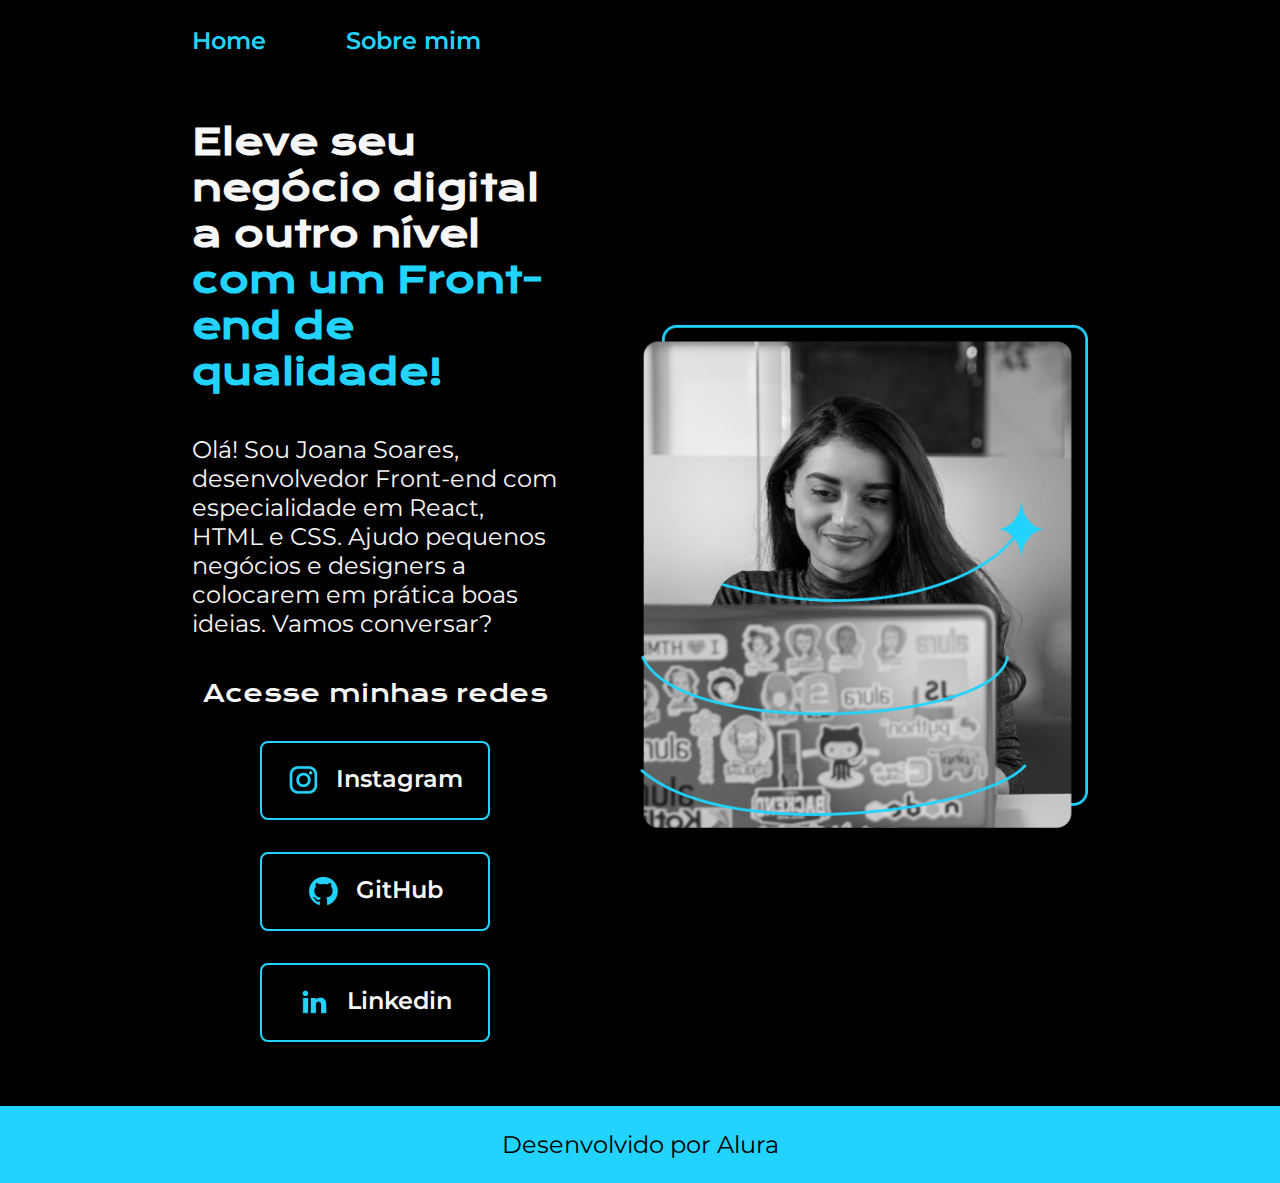
<file: index.html>
<!DOCTYPE html>
<html lang="pt-br">
<head>
    <meta charset="UTF-8">
    <meta name="viewport" content="width=device-width, initial-scale=1.0">
    <title>Portifolio</title>
    <link rel="stylesheet" href="./styles/style.css">
</head>
<body>
    <header class="cabecalho">
        <nav class="cabecalho__menu">
            <a class="cabecalho__menu__links" href="index.html">Home</a>
            <a class="cabecalho__menu__links" href="about.html">Sobre mim</a>
        </nav>
    </header>
    <main class="apresentacao">
        <section class="apresentacao__conteudo">
            <h1 class="apresentacao__conteudo__titulo">
                Eleve seu negócio digital a outro nível
                <strong class="titulo-destaque">com um Front-end de qualidade!</strong>
            </h1>
            <p class="apresentacao__conteudo__texto">Olá! Sou Joana Soares, desenvolvedor Front-end com especialidade em React, HTML e CSS. 
                Ajudo pequenos negócios e designers a colocarem em prática boas ideias. Vamos conversar?</p>
            <div class="apresentacao__links">
                <h2 class="apresentacao__links__subtitulo">Acesse minhas redes</h2>
                <a class="apresentacao__links__link" href="https://www.instagram.com/eltonblino/"><img src="./assets/instagram.png">Instagram</a>
                <a class="apresentacao__links__link" href="https://github.com/EltonLino"><img src="./assets/github.png">GitHub</a>
                <a class="apresentacao__links__link" href="https://www.linkedin.com/in/eltonlinodev/"><img src="./assets/linkedin.png">Linkedin</a>
            </div>
        </section>
        <img class="apresentacao__imagem" src="./assets/imagem.png" alt="Imagem de Joana Soares programando">
    </main>
    <footer>
        <p class="rodape">Desenvolvido por Alura</p>
    </footer>
</body>
</html>
</file>
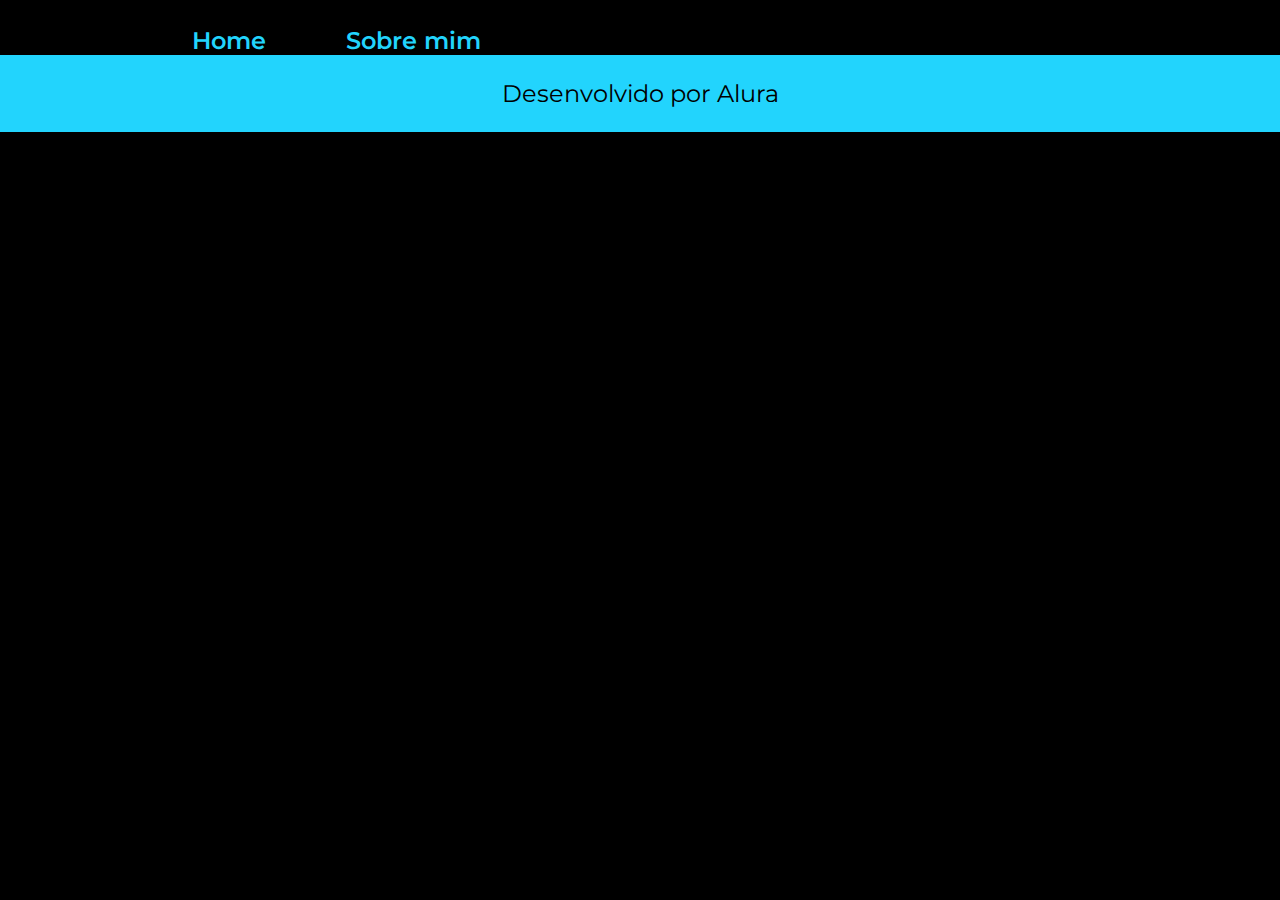
<file: about.html>
<!DOCTYPE html>
<html lang="pt-br">
<head>
    <meta charset="UTF-8">
    <meta name="viewport" content="width=device-width, initial-scale=1.0">
    <title>Sobre mim</title>
    <link rel="stylesheet" href="./styles/style.css">
</head>
<body>
    <header class="cabecalho">
        <nav class="cabecalho__menu">
            <a class="cabecalho__menu__links" href="index.html">Home</a>
            <a class="cabecalho__menu__links" href="about.html">Sobre mim</a>
        </nav>
    </header>
    <main>
    </main>
    <footer>
        <p class="rodape">Desenvolvido por Alura</p>
    </footer>
</body>
</html>
</file>
<file: styles/style.css>
@import url('https://fonts.googleapis.com/css2?family=Krona+One&family=Montserrat:wght@100..900&display=swap');

:root{
    --cor-primaria: #000000;
    --cor-secundaria: #22D4FD;
    --cor-terciaria: #F6F6F6;
    --cor-hover: #272727;
    --fonte-primaria: "Krona One", sans-serif;
    --fonte-secundaria: "Montserrat", sans-serif;
}

*{
    margin: 0;
    padding: 0;
}

body {

    box-sizing: border-box;
    background-color: var(--cor-primaria);
    color: var(--cor-terciaria);
}

.cabecalho {
    padding: 2% 0% 0% 15%;

}

.cabecalho__menu {
    display: flex;
    gap: 80px;
}

.cabecalho__menu__links{
    color: var(--cor-secundaria);
    font-family: var(--fonte-secundaria);
    font-size: 1.5rem;
    font-weight: 600;
    text-decoration: none;
}


.apresentacao{
    padding: 5% 15%;
    display: flex;
    align-items: center;
    justify-content: space-between;
    gap: 82px;
}

.apresentacao__conteudo{
    width: 50%;
    display: flex;
    flex-direction: column;
    gap: 40px;

}

.apresentacao__conteudo__titulo{
    font-size: 2.25rem;
    font-family: var(--fonte-primaria);
}

.titulo-destaque {
    color: var(--cor-secundaria);
}

.apresentacao__conteudo__texto{
    font-size: 1.5rem;
    font-family: var(--fonte-secundaria);
}

.apresentacao__links{
    display: flex;
    justify-content: space-between;
    flex-direction: column;
    align-items: center;
    gap: 32px;
}

.apresentacao__links__subtitulo{
    font-family: var(--fonte-primaria);
    font-size: 1.5rem;
    font-weight: 400;
}

.apresentacao__links__link{
    display: flex;
    justify-content: center;
    gap: 16px;
    width: 50%;
    text-align: center;
    border-radius: 8px;
    font-size: 1.5rem;
    font-family: var(--fonte-secundaria);
    font-weight: 600;
    padding: 21.5px;
    text-decoration: none;
    color: var(--cor-terciaria);
    border: 2px solid var(--cor-secundaria);
}

.apresentacao__links__link:hover{
    background-color: var(--cor-hover);
}

.apresentacao__imagem{
    width: 50%;
}
.rodape{
    padding: 24px;
    color: var(--cor-primaria);
    background-color: var(--cor-secundaria);
    text-align: center;
    font-family: var(--fonte-secundaria);  
    font-size: 1.5rem;
    font-weight: 400;
}

@media(max-width: 1200px){

    .cabecalho{
        padding: 10%;
    }

    .cabecalho__menu{
        justify-content: center;
    }

    .apresentacao{
        flex-direction: column-reverse;
        padding: 5%;
    }

    .apresentacao__conteudo{
        width: auto;
    }

    
}
</file>
